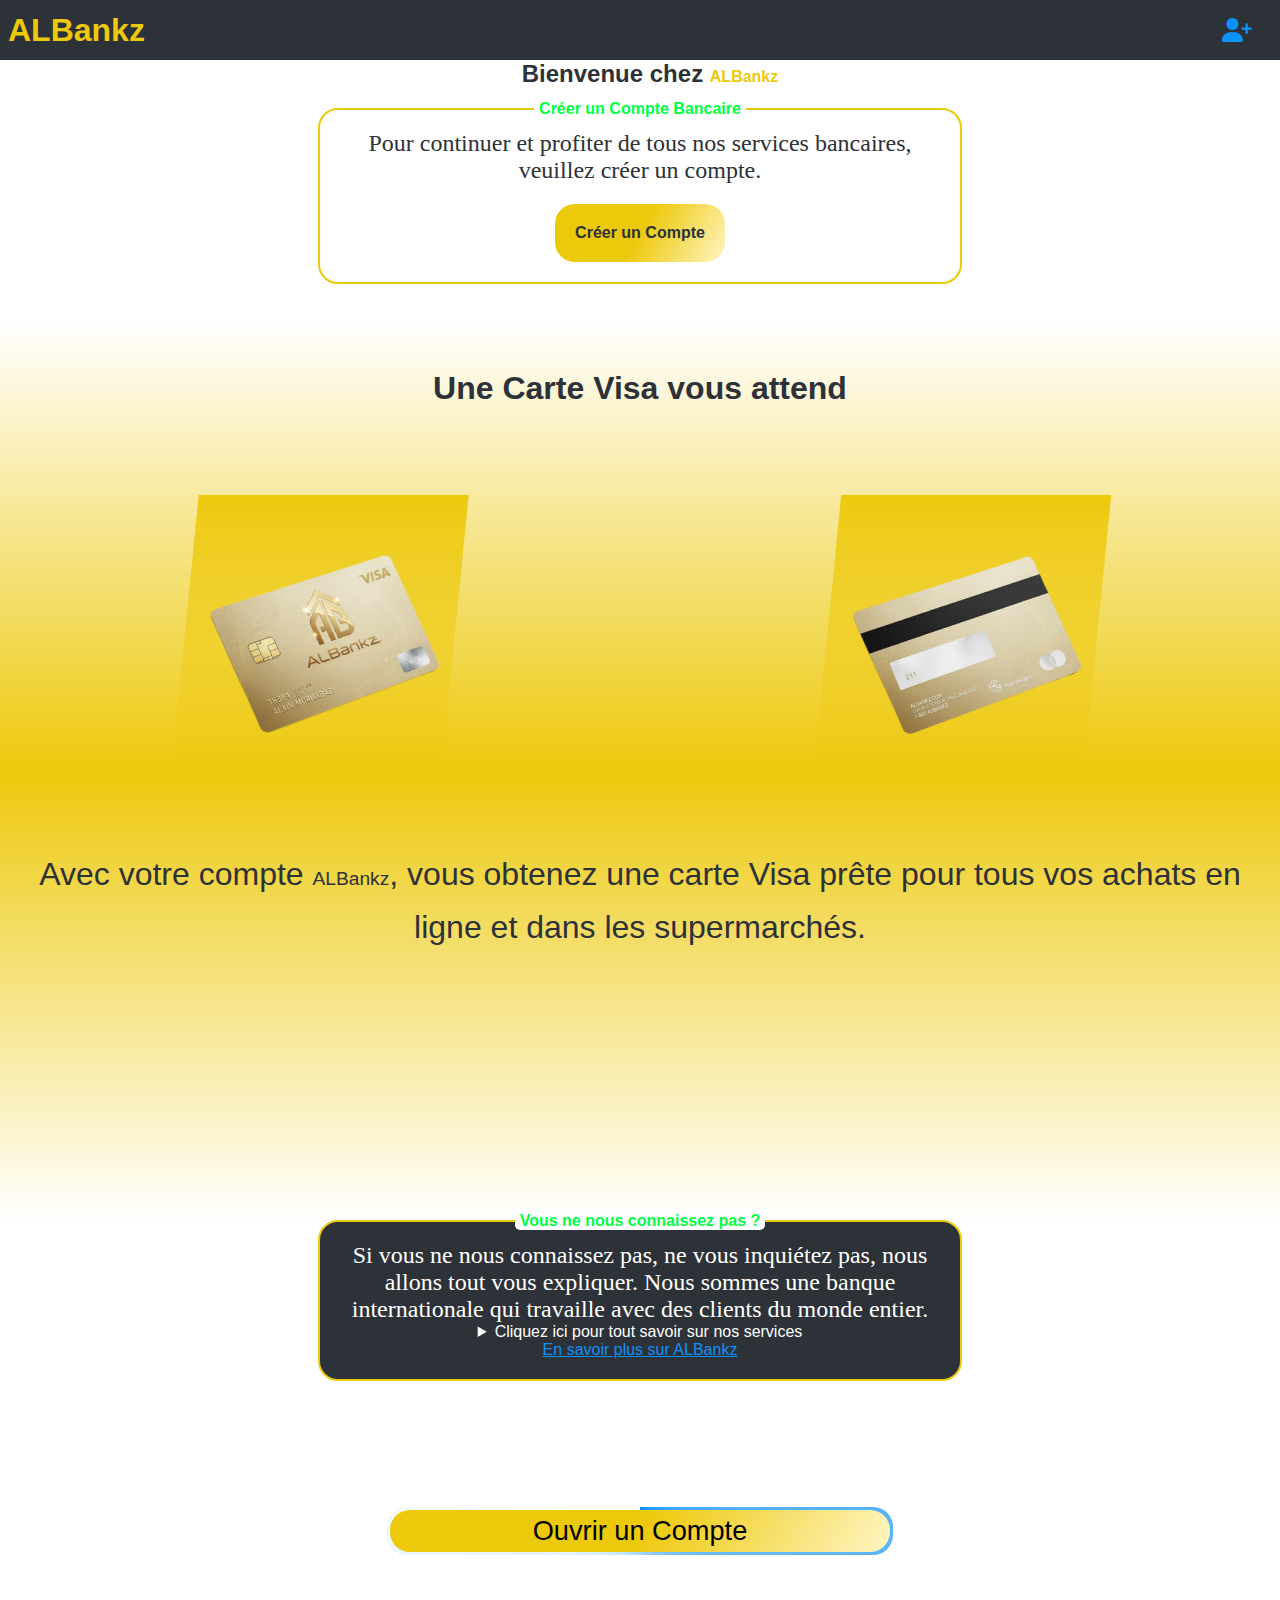
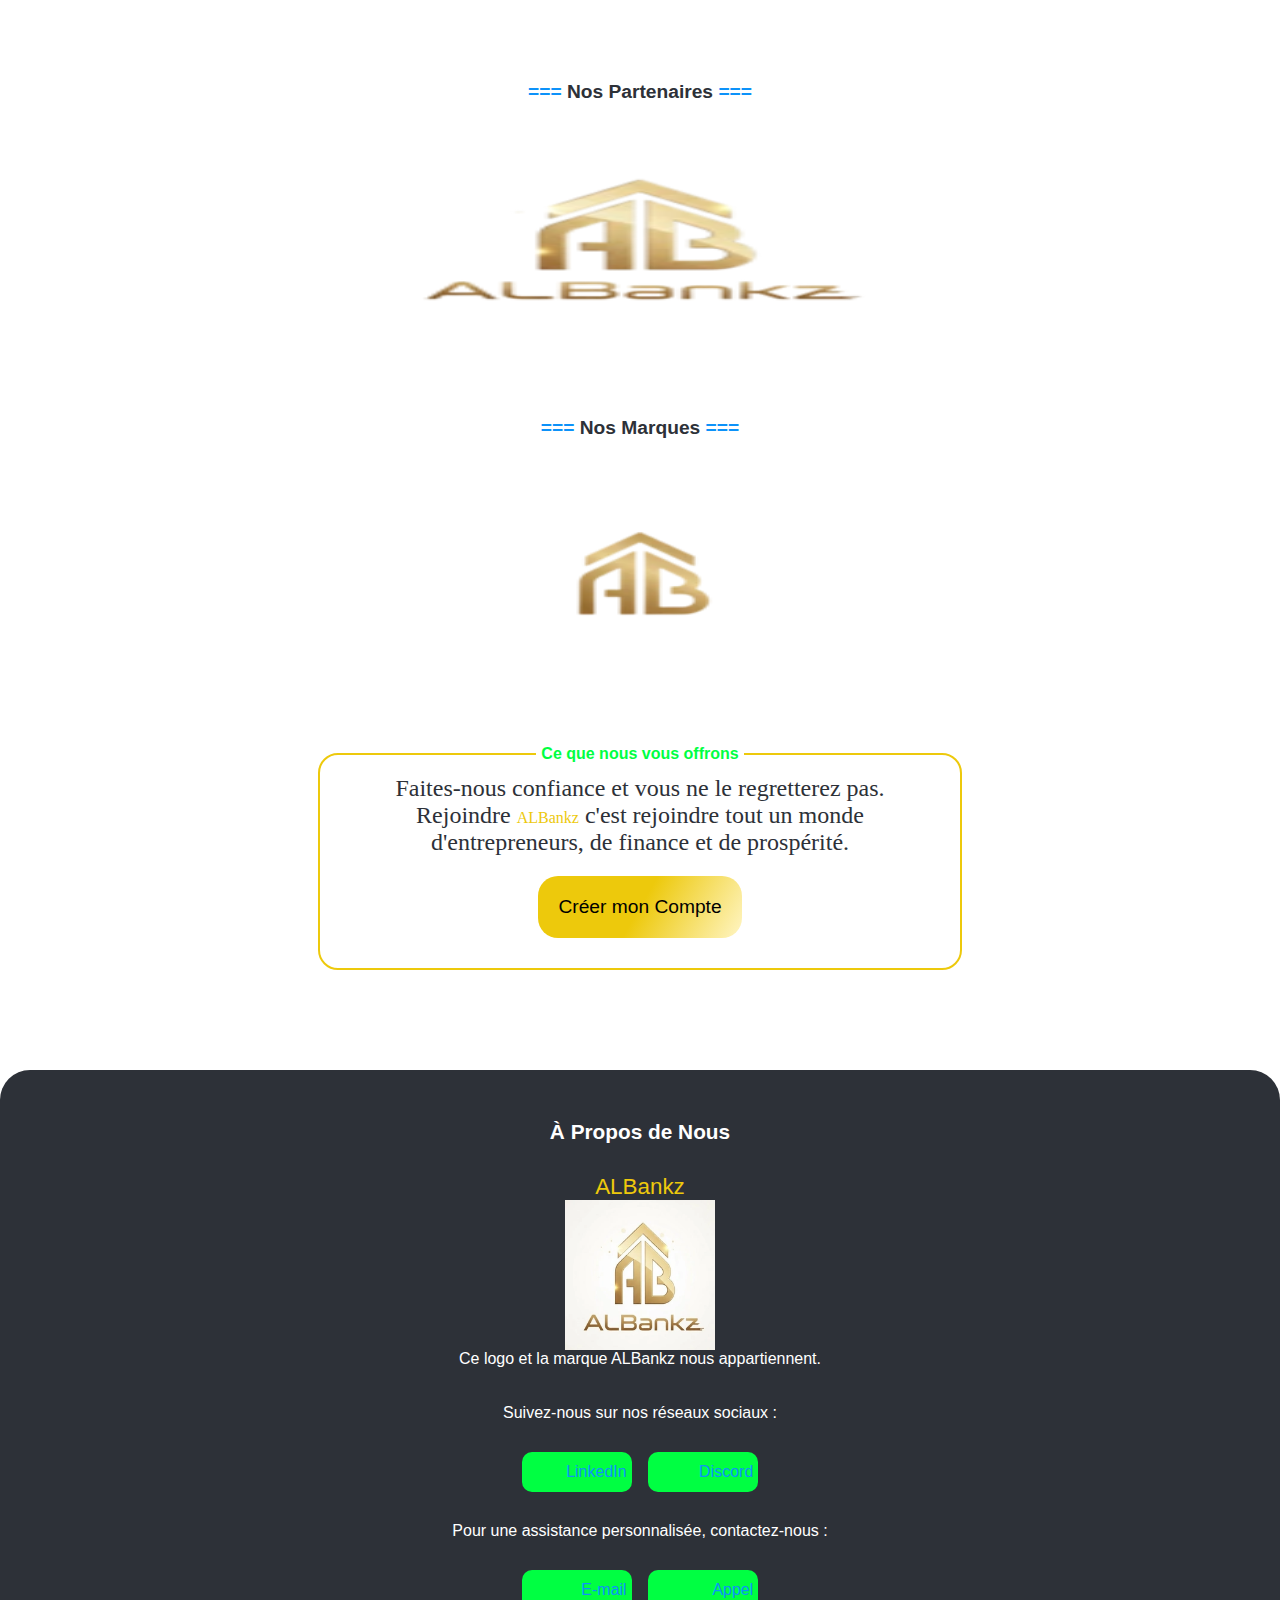
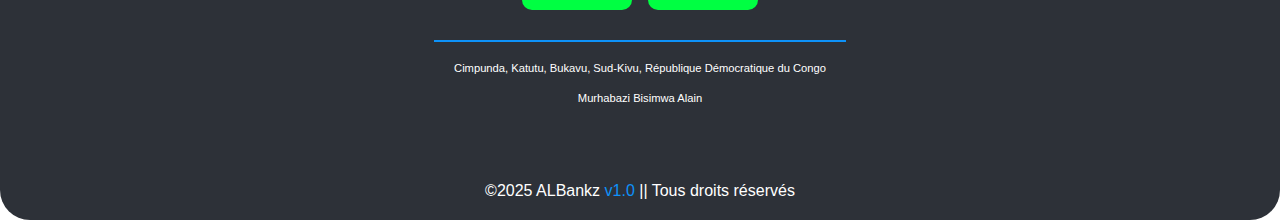
<file: index.html>
<!DOCTYPE html>
<html>

<head>
  <meta charset="UTF-8">
  <meta name="viewport" content="width=device-width, initial-scale=1">
  <title>ALBankz</title>
  <link rel="shortcut icon" href="/favicon.ico" type="image/x-icon" />
  <link rel="stylesheet" href="/style.css">
  <link rel="stylesheet" href="https://cdnjs.cloudflare.com/ajax/libs/font-awesome/6.5.0/css/all.min.css">
</head>

<body>
  <header class="header">
    <h1>ALBankz</h1>
    <div class="user-icone">
      <i class="fa-solid fa-user-plus" id="creationAccount"></i>
    </div>
  </header>
  
  <section class="beforeAccountCreationDiplay">
    <h1>Bienvenue chez <span class="bankName">ALBankz</span></h1>
    <div class="askToCreateAccount container">
      <h4>Créer un Compte Bancaire</h4>
      <p>Pour continuer et profiter de tous nos services bancaires, veuillez créer un compte.</p>
      <label id="creationAccount">Créer un Compte</label>
    </div>
    <br /><br />
    <div class="bankDetails">
      
      <h4>Une Carte Visa vous attend</h4>
      
      <div class="cards">
        <div class="Card">
          <img src="./visaRecto.webp" alt="Carte Visa - Recto" />
        </div>
        <div class="Card">
          <img src="./visaVerso.webp" alt="Carte Visa - Verso" />
        </div>
      </div>
      <p>Avec votre compte <span class="bankNameGreen">ALBankz</span>, vous obtenez une carte Visa prête pour tous vos achats en ligne et dans les supermarchés.</p>
    </div>
    <div class="info container">
      <h4>Vous ne nous connaissez pas ?</h4>
      <p>Si vous ne nous connaissez pas, ne vous inquiétez pas, nous allons tout vous expliquer. Nous sommes une banque internationale qui travaille avec des clients du monde entier.</p>
      <details>
        <summary style="summary:focus{outline: none;}">
          Cliquez ici pour tout savoir sur nos services
        </summary>
        <ol style="border: 2px solid var(--light-color); border-radius: 20px; padding: 20px; display: flex; flex-direction: column;justify-content: center;align-items: center ;gap: 10px;">
          <li>Murhabazi</li>
          <li>Bisimwa</li>
          <li>Alain</li>
          <li>Codum</li>
          <li>🖥️💻</li>
        </ol>
      </details>
      <a href="">En savoir plus sur ALBankz</a>
    </div>
    <div class="buttonCreation">
      <div class="button-rwapper">
        <button id="creationAccount">Ouvrir un Compte</button>
      </div>
    </div>
    <div class="partnersBrands">
      <h4>Nos Partenaires</h4>
      <div class="partnersBrandsList brands">
        <img src="./partnerBrand.webp" alt="Partenaire 1" class="brand" />
        <img src="./partnerBrand.webp" alt="Partenaire 2" class="brand" />
        <img src="./partnerBrand.webp" alt="Partenaire 3" class="brand" />
      </div>
    </div>
    <br /><br />
    <div class="ourBrands">
      <h4>Nos Marques</h4>
      <div class="ourBrandsList brands">
        <img src="./ourBrand.webp" alt="Notre Marque 1" class="brand" />
        <img src="./ourBrand.webp" alt="Notre Marque 2" class="brand" />
      </div>
    </div>
    <br /><br>
    <div class="interestCustom container">
      <h4>Ce que nous vous offrons</h4>
      <p>Faites-nous confiance et vous ne le regretterez pas.</p>
      
      <p>Rejoindre <span class="bankName">ALBankz</span> c'est rejoindre tout un monde d'entrepreneurs, de finance et de prospérité.</p>
      <button id="creationAccount">Créer mon Compte</button>
    </div>
  </section>
  
  <section class="creatingAccount">
    <i class="closeInterface">&times;</i>
    <div class="infoMessage">
      <p>❌</p>
      <p class="errorMessageBadInput"></p>
    </div>
    <div class="formbox">
      <form method="get" accept-charset="utf-8" id="createAccountForm">
        <div class="inputBox">
          <input type="text" name="" id="Username" required />
          <label for="">Nom Complet</label>
        </div>
        <div class="inputBox">
          <input type="password" name="" id="password" required />
          <label for="">Mot de Passe</label>
        </div>
        <div class="cgu">
          <input type="checkbox" name="" id="acceptCgu">
          <label for="acceptCgu">accepter les conditions d'utilisation</label>
        </div>
        <div class="resetPassword">
          <p><a href="#">Mot de pass oublié ?</a></p>
        </div>
        <button type="submit" id="createAccount">Créer le Compte</button>
        <div class="sign-inLink">
          <a class="" href="#">S'inscrire</a>
        </div>
      </form>
    </div>
  </section>
  
  <footer class="footer">
    <h4>À Propos de Nous</h4>
    <span class="bankName">ALBankz</span>
    <img src="./logoBank.webp" alt="Logo ALBankz" style="width: 150px; height: 150px;" />
    <p>Ce logo et la marque ALBankz nous appartiennent.</p><br /><br />
    <p>Suivez-nous sur nos réseaux sociaux :</p>
    <nav class="OurSocialMedia">
      <a href="#"><i></i> LinkedIn</a>
      <a href="#"><i></i> Discord</a>
    </nav>
    <p>Pour une assistance personnalisée, contactez-nous :</p>
    <nav class="OurContact">
      <a href="mailto:alainmurhabazi21@gmail.com"><i></i> E-mail</a>
      <a href="tel:976905269"><i></i> Appel</a>
    </nav>
    <div class="me">
      <p>Cimpunda, Katutu, Bukavu, Sud-Kivu, République Démocratique du Congo</p>
      <br />
      <p>Murhabazi Bisimwa Alain</p>
    </div>
    <div class="copyright">
      <p>&COPY;2025 ALBankz <span style="color: var(--blue-color);">v1.0</span> || Tous droits réservés</p>
    </div>
  </footer>
  
  <script src="./bankAccount.js" type="text/javascript" charset="utf-8"></script>
  <script src="./bank.js"></script>
  <script src="./main.js"></script>
</body>

</html>
</file>
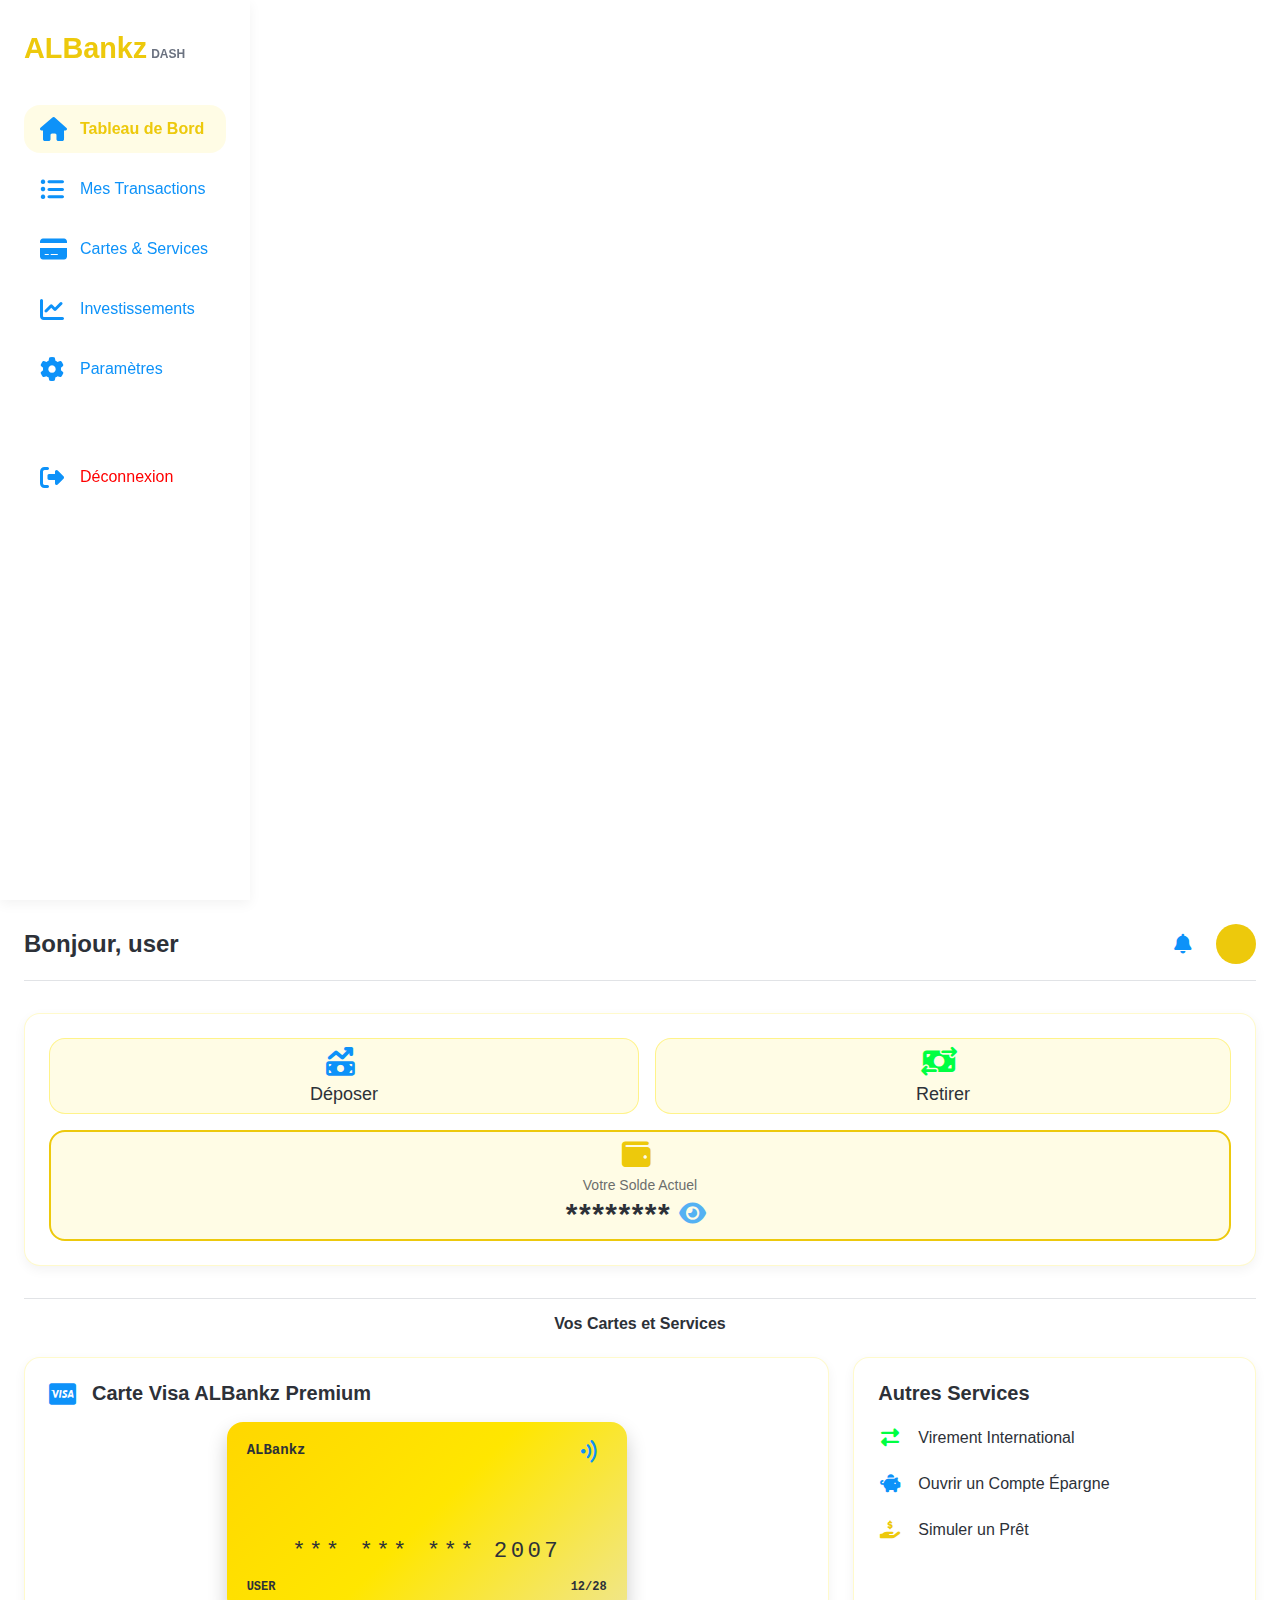
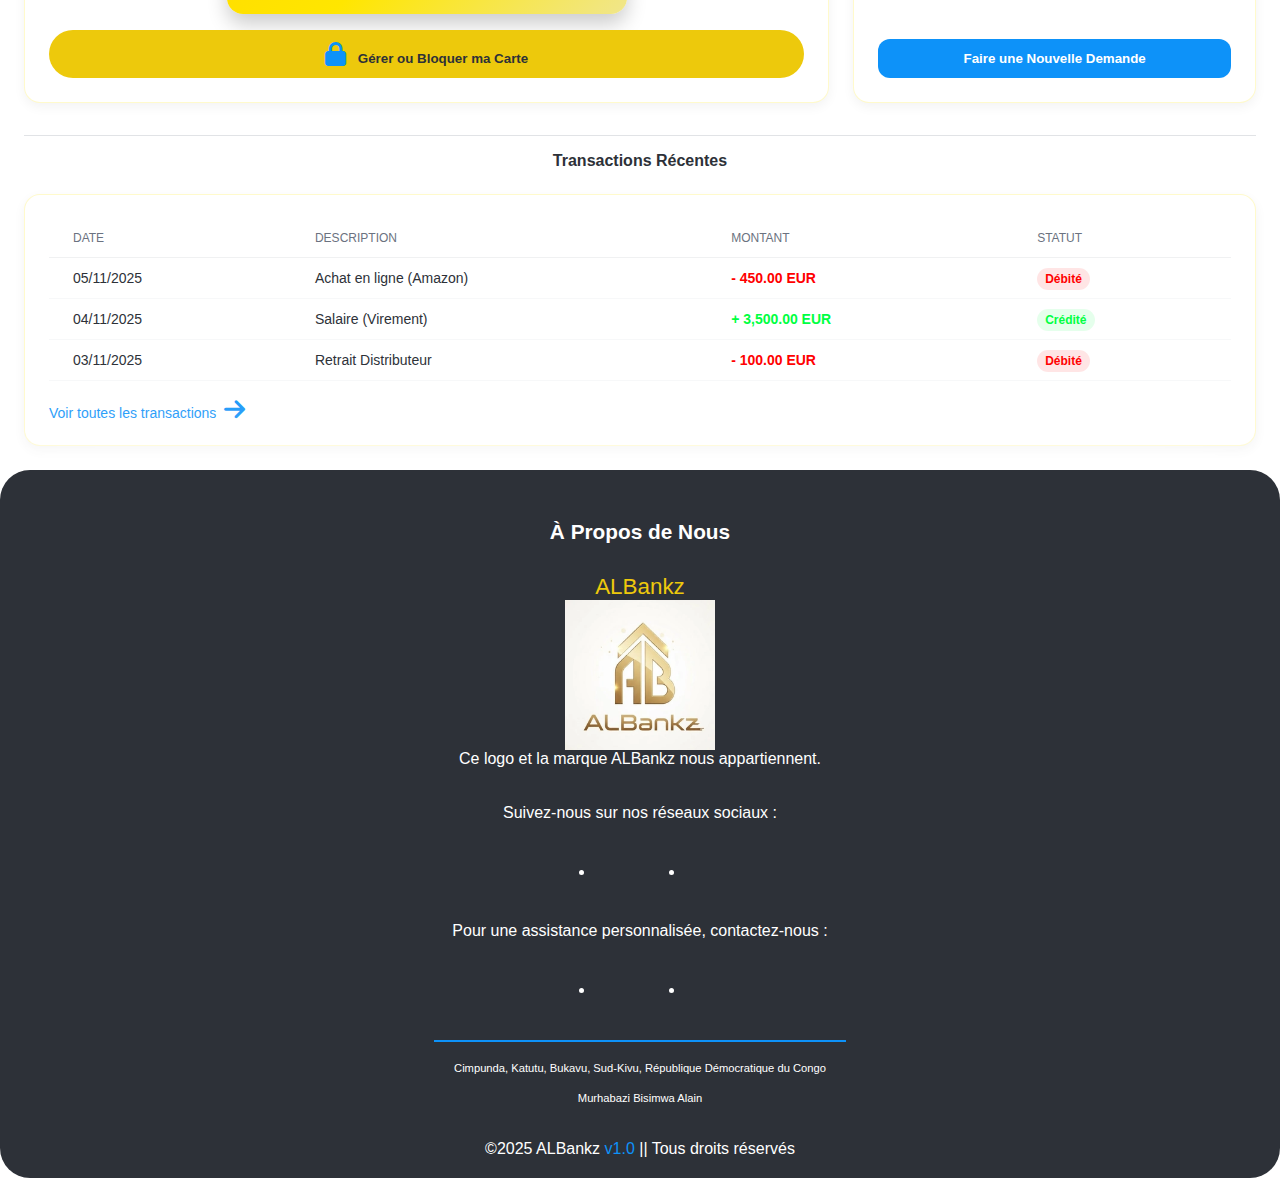
<file: account.html>
<!DOCTYPE html>
<html lang="fr">

<head>
  <meta charset="UTF-8">
  <meta name="viewport" content="width=device-width, initial-scale=1.0">
  <title>ALBankz - Espace Compte</title>
  <link href="https://fonts.googleapis.com/css2?family=Inter:wght@100..900&display=swap" rel="stylesheet">
  <link rel="stylesheet" href="https://cdnjs.cloudflare.com/ajax/libs/font-awesome/6.5.0/css/all.min.css">
  <link rel="stylesheet" href="./account.css">
  <link rel="stylesheet" href="./style.css">
</head>

<body>
  <!-- Conteneur principal (Layout) -->
  <div id="app" class="app-container">
    
    <!-- ============================================= -->
    <!-- MENU / BARRE LATÉRALE (Sidebar) -->
    <!-- ============================================= -->
    <aside id="sidebar" class="sidebar">
      
      <!-- Logo ALBankz -->
      <div class="logo-container">
        <h1 class="logo-title">ALBankz<span class="logo-subtitle">DASH</span></h1>
        <!-- Bouton de fermeture mobile -->
        <button id="closeMenuButton" class="menu-button close-button" aria-label="Fermer le menu">
          <i class="fa-solid fa-times"></i>
        </button>
      </div>
      
      <!-- Navigation Menu -->
      <nav class="main-nav">
        <a href="#" class="nav-link active">
          <i class="fa-solid fa-house nav-icon"></i>
          <span>Tableau de Bord</span>
        </a>
        <a href="#" class="nav-link">
          <i class="fa-solid fa-list-ul nav-icon"></i>
          <span>Mes Transactions</span>
        </a>
        <a href="#" class="nav-link">
          <i class="fa-solid fa-credit-card nav-icon"></i>
          <span>Cartes & Services</span>
        </a>
        <a href="#" class="nav-link">
          <i class="fa-solid fa-chart-line nav-icon"></i>
          <span>Investissements</span>
        </a>
        <a href="#" class="nav-link">
          <i class="fa-solid fa-gear nav-icon"></i>
          <span>Paramètres</span>
        </a>
        <a href="#" class="nav-link logout-link">
          <i class="fa-solid fa-sign-out-alt nav-icon"></i>
          <span>Déconnexion</span>
        </a>
      </nav>
    </aside>
    
    <!-- Fond sombre semi-transparent pour mobile -->
    <div id="menuOverlay" class="menu-overlay"></div>
    
    
    <!--des dialogue pour depot et retrait-->
    <dialog class="dialogDeposit">
      <div class="depositContainer">
        <i id="closeDialog">&times;</i>
        <h3>Déposer en sécurité</h3>
        <div>
          <p class="note">Note: le montant à déposer doit être d'au-moins 1FC(franc congolai)</p>
          <label for="">FC</label>
          <input type="number" name="" id="depositInput" placeholder="Montant à déposer">
          <p class="depositError error"></p>
          <button id="valid">Valider</button>
        </div>
      </div>
    </dialog>
    
    <dialog class="dialogWithdraw">
      <div class="withdrawContainer">
        <i id="closeDialog">&times;</i>
        <h3>Retirer en sécurité</h3>
        <div>
          <p class="note"> Note: le montant à retirer doit être supérieur ou égal à 1FC et inférieure ou égale au solde actuel</p>
          <label for="">FC</label>
          <input type="number" name="" id="withdrawInput" placeholder="Montant à retirer">
          <p class="withdrawalError error"></p>
          <button id="valid">Valider</button>
        </div>
      </div>
    </dialog>
    
    
    <!-- ============================================= -->
    <!-- CONTENU PRINCIPAL -->
    <!-- ============================================= -->
    <main class="main-content">
      <!-- En-tête du Dashboard -->
      <header class="dashboard-header">
        <div class="header-left">
          <button id="openMenuButton" class="menu-button open-button" aria-label="Ouvrir le menu">
            <i class="fa-solid fa-bars"></i>
          </button>
          <h2 class="welcome-title">Bonjour, <span id="SayHiUser">user</span></h2>
        </div>
        
        <div class="header-right">
          <!-- Notification -->
          <i class="fa-solid fa-bell notification-icon" title="Notifications"></i>
          
          <!-- Avatar utilisateur -->
          <div class="user-avatar" title=""></div>
        </div>
      </header>
      
      <!-- Message de Succès et Solde/Actions Rapides -->
      <section class="quick-actions-section">
        <div class="info-card success-message-card">
          <!-- Message de succès -->
          <div class="message-row">
            <p class="success-text">
              Compte créé avec succès !
            </p>
            <i class="fa-solid fa-circle-check check-icon"></i>
          </div>
          
          <!-- Bloc d'actions rapides et solde -->
          <div class="quick-actions-grid">
            
            <!-- Tuile: Déposer -->
            <div class="action-tile deposit-tile" id="depositButton" title="Déposer de l'argent" style="grid-area: tile1;">
              <i class="fa-solid fa-money-bill-trend-up action-icon blue-icon"></i>
              <p class="action-text">Déposer</p>
            </div>
            
            <!-- Tuile: Retirer -->
            <div class="action-tile withdraw-tile" id="withdrawButton" title="Retirer de l'argent" style="grid-area: tile2;">
              <i class="fa-solid fa-money-bill-transfer action-icon secondary-icon"></i>
              <p class="action-text">Retirer</p>
            </div>
            
            <!-- Tuile: Afficher Solde -->
            <div id="soldeTile" class="action-tile solde-tile" title="Afficher le Solde" style="grid-area: tile3;">
              <i class="fa-solid fa-wallet action-icon primary-icon"></i>
              <p class="solde-label">Votre Solde Actuel</p>
              <div class="solde-display">
                <p id="solde" class="solde-amount">********</p>
                <button id="toggleSolde" class="solde-toggle-button" aria-label="Afficher/Masquer le solde">
                  <i id="eyeIcon" class="fa-solid fa-eye"></i>
                </button>
              </div>
            </div>
          </div>
        </div>
      </section>
      
      <!-- ============================================= -->
      <!-- SECTION CARTES ET SERVICES -->
      <!-- ============================================= -->
      <h3 class="section-title">Vos Cartes et Services</h3>
      
      <div class="cards-services-grid">
        
        <!-- Bloc Carte Visa (Présentation) -->
        <div class="info-card visa-card-block">
          <h4 class="card-block-title">
            <i class="fa-brands fa-cc-visa visa-icon"></i>
            <span>Carte Visa ALBankz Premium</span>
          </h4>
          
          <!-- Aperçu de la carte Visa -->
          <div class="visa-card-preview">
            <div class="card-details">
              <p class="card-bank-name">ALBankz</p>
              <i class="fa-solid fa-wifi card-contactless-icon"></i>
            </div>
            <div class="card-info">
              <p class="card-number">*** *** *** 2007</p>
              <div class="card-holder-info">
                <p class="nameInCard">USER</p>
                <p>12/28</p>
              </div>
            </div>
          </div>
          
          <button class="primary-button card-manage-button">
            <i class="fa-solid fa-lock button-icon"></i> Gérer ou Bloquer ma Carte
          </button>
        </div>
        
        <!-- Bloc Demande de Service -->
        <div class="info-card services-list-block">
          <div>
            <h4 class="card-block-title">Autres Services</h4>
            <ul class="services-list">
              <li>
                <i class="fa-solid fa-exchange-alt service-icon secondary-icon"></i>
                <p>Virement International</p>
              </li>
              <li>
                <i class="fa-solid fa-piggy-bank service-icon blue-icon"></i>
                <p>Ouvrir un Compte Épargne</p>
              </li>
              <li>
                <i class="fa-solid fa-hand-holding-dollar service-icon primary-icon"></i>
                <p>Simuler un Prêt</p>
              </li>
            </ul>
          </div>
          <button class="secondary-button service-request-button">
            Faire une Nouvelle Demande
          </button>
        </div>
      </div>
      
      <!-- ============================================= -->
      <!-- SECTION TRANSACTIONS RÉCENTES -->
      <!-- ============================================= -->
      <h3 class="section-title">Transactions Récentes</h3>
      
      <div class="info-card transactions-block">
        <!-- Tableau des transactions -->
        <div class="table-wrapper">
          <table class="transactions-table">
            <thead>
              <tr>
                <th>Date</th>
                <th>Description</th>
                <th>Montant</th>
                <th>Statut</th>
              </tr>
            </thead>
            <tbody>
              <tr>
                <td>05/11/2025</td>
                <td class="transaction-description">Achat en ligne (Amazon)</td>
                <td class="amount debit-amount">- 450.00 EUR</td>
                <td><span class="status-badge debited">Débité</span></td>
              </tr>
              <tr>
                <td>04/11/2025</td>
                <td class="transaction-description">Salaire (Virement)</td>
                <td class="amount credit-amount">+ 3,500.00 EUR</td>
                <td><span class="status-badge credited">Crédité</span></td>
              </tr>
              <tr>
                <td>03/11/2025</td>
                <td class="transaction-description">Retrait Distributeur</td>
                <td class="amount debit-amount">- 100.00 EUR</td>
                <td><span class="status-badge debited">Débité</span></td>
              </tr>
            </tbody>
          </table>
        </div>
        <button class="link-button view-all-button">
          Voir toutes les transactions <i class="fa-solid fa-arrow-right link-icon"></i>
        </button>
      </div>
    </main>
    <footer class="footer">
      <h4>À Propos de Nous</h4>
      <span class="bankName">ALBankz</span>
      <img src="./logoBank.webp" alt="Logo ALBankz" style="width: 150px; height: 150px;" />
      <p>Ce logo et la marque ALBankz nous appartiennent.</p><br /><br />
      <p>Suivez-nous sur nos réseaux sociaux :</p>
      <ul class="OurSocialMedia">
        <li></li>
        <li></li>
      </ul>
      <p>Pour une assistance personnalisée, contactez-nous :</p>
      <ul class="OurContact">
        <li></li>
        <li></li>
      </ul>
      <div class="me">
        <p>Cimpunda, Katutu, Bukavu, Sud-Kivu, République Démocratique du Congo</p>
        <br />
        <p>Murhabazi Bisimwa Alain</p>
      </div>
      <div class="copyright">
        <p>&COPY;2025 ALBankz <span style="color: var(--blue-color);">v1.0</span> || Tous droits réservés</p>
      </div>
    </footer>
  </div>
  
  
  <!-- Lien vers le fichier JavaScript -->
  <script src="./bankAccount.js" type="text/javascript" charset="utf-8"></script>
  <script src="./bank.js" type="text/javascript" charset="utf-8"></script>
  <script src="./account.js" type="text/javascript" charset="utf-8"></script>
  
</body>

</html>
</file>
<file: style.css>
:root {
  --light-color: #FFFFFFFf;
  --dark-color: #2D3138;
  --primary-color: #EDC90C;
  --secondary-color: #00FF42;
  --blue-color: #0D92F9;
  --theme-gradient: linear-gradient(transparent , var(--primary-color), transparent);
  --error-color: #FF0000;
  --gradient: linear-gradient(120deg, var(--primary-color), var(--primary-color), #FFF5C4);
}

* {
  margin: 0;
}

html {
  scroll-behavior: smooth;
}

body {
  background: var(--light-color);
  color: var(--dark-color);
  width: 100vw;
  min-height: 100vh;
  margin: 0;
  position: relative;
  font-family: 'Lucida Sans', 'Lucida Sans Regular', 'Lucida Grande', 'Lucida Sans Unicode', Geneva, Verdana, sans-serif;
}


@keyframes pulse {
  0%{ transform: scale(1);}
  50% { transform: scale(1.4);}
  100%{ transform: scale(1);}
}

a {
  color: var(--blue-color);
}

p {
  text-wrap: wrap;
}

p,
h4,
h3 {
  margin: 0;
  text-align: center;
}

i {
  font-size: 24px;
  margin-right: 8px;
  color: var(--blue-color);
  border-radius: 50%;
}

label{
  font-weight: bold;
  margin-top: 20px;
}
button, #creationAccount{
  transition: filter 1s ease;
}
button:hover, #creationAccount:hover{
  cursor: pointer;
  filter: brightness(2);
  
}

button:focus,
input:focus {
  outline: none;
}

.header {
  position: sticky;
  top: 0;
  left: 0;
  right: 0;
  height: 60px;
  z-index: 100;
  background: var(--dark-color);
  display: flex;
  justify-content: space-between;
  align-items: center;
  
}

.header h1 {
  color: var(--primary-color);
  margin-left: 8px;
}

.header i {
  background: none !important;
}


.beforeAccountCreationDiplay {
  display: flex;
  flex-direction: column;
  justify-content: center;
  align-items: center;
  overflow: hidden;
  min-height: 100vh;
  width: 100vw;
  margin: 0;
}

.bankName {
  color: var(--primary-color);
  font-size: 1rem;
}

.bankNameGreen {
  color: var(--dark-color);
  font-size: 1.2rem;
}

.beforeAccountCreationDiplay h1 {
  margin: 0 0 20px 20px;
  font-size: 1.5rem;
}

.container {
  max-width: 600px;
  border: 2px solid var(--primary-color);
  padding: 20px;
  border-radius: 20px;
  display: flex;
  justify-content: center;
  align-items: center;
  flex-direction: column;
  position: relative;
  margin: 0 8px 0 8px;
}

.container h4 {
  position: absolute;
  top: -10px;
  background: var(--light-color);
  padding: 0 5px;
  font-family: 'Segoe UI', Tahoma, Geneva, Verdana, sans-serif;
  color: var(--secondary-color);
  border-bottom-left-radius: 5px;
  border-bottom-right-radius: 5px;
}

.bankDetails {
  min-height: 100vh;
  width: 100vw;
  background: var(--theme-gradient);
  display: grid;
  grid-template-rows: 100px 1fr 1fr;
  justify-content: center;
  align-content: center;
  justify-items: center;
  
}

.bankDetails p {
  margin: 30px;
  font-size: 2rem;
  font-family: Verdana, Geneva, Tahoma, sans-serif;
  line-height: 3rem;
  font-size: bolder;
}

.bankDetails h4 {
  width: 90vw;
  font-size: 2rem;
  color: var(--primary-color);
}

.cards img {
  height: 300px;
  width: 300px;
  
}

.cards {
  width: 100vw;
  display: grid;
  grid-template-columns: repeat(auto-fit, minmax(200px, 1fr));
  gap: 5px;
}

.Card {
  justify-self: center;
  align-self: center;
  background: linear-gradient(var(--primary-color), transparent );
  clip-path: polygon(10% 0,100% 0%,90% 100%,0% 100%) ;
  width: 300px;
  height: 300px;

}

.info {
  background: var(--dark-color);
  color: var(--light-color);
}

.buttonCreation {
  position: relative;
  display: flex;
  min-height: 300px;
  width: 100vw;
  justify-content: center;
  align-items: center;
}

.button-rwapper{
  position: relative;
  max-width: 500px;
  width: 50%;
  z-index: 0;
  animation: pulse alternate 3s infinite;
  background: none;
  
}
.button-rwapper button {
  padding: 5px  !important;
  width: 100%;
  font-size: 1.7rem;
}

@property --angle {
  syntax: '<angle>';
  inherits: false;
  initial-value: 0deg;
}

.button-rwapper::before{
  content: "";
  width: calc(100%+ 3px);
  height: calc(100%+ 3px);
  position: absolute;
  inset: -3px;
  background: conic-gradient(from var(--angle), var(--blue-color), transparent 80%);
  border-radius: 20px;
  z-index: -1;
  animation: spin 3s linear infinite;
}
@keyframes spin{
  to{
    --angle: 0deg;
  }
  from{
    --angle: 360deg;
  }
}

#creationAccount {
  background: var(--gradient);
  border-radius: 20px;
  border: none;
  padding: 20px;
}

.container p {
  font-size: 1.5rem;
  font-family: 'Lucida Grande';
}

.partnersBrands,
.ourBrands {
  min-height: 300px;
  margin: 0;
}

.partnersBrands h4,
.ourBrands h4 {
  position: relative;
  font-size: 1.2rem;
}

.partnersBrands h4::before,
.partnersBrands h4::after,
.ourBrands h4::before,
.ourBrands h4::after {
  content: " === ";
  color: var(--blue-color);
}

.partnersBrandsList,
.ourBrandsList {
  -webkit-overflow-scrolling: touch;
  scrollbar-width: none;
  height: 270px;
  display: flex;
  justify-content: space-between;
  align-items: center;
  overflow-x: scroll;
  gap: 10px;
}

.partnersBrandsList::-webkit-scrollbar,
.ourBrandsList::-webkit-scrollbar {
  display: none;
}

.partnersBrandsList img,
.ourBrandsList img {
  flex: 0 0 100%;
  width: 100%;
  height: 100%;
}

.interestCustom {
  margin-bottom: 100px;
}

.interestCustom #creationAccount {
  margin: 20px 0 10px 0;
  font-size: 1.2rem;
}


.creatingAccount {
  display: none;
  flex-direction: column;
  justify-content: center;
  align-items: center;
  background: #0000005E;
  backdrop-filter: blur(5px);
  position: fixed;
  top: 0;
  left: 0;
  width: 100vw;
  height: 100vh;
  overflow: hidden;
  z-index: 110;
}
.cgu{
  display: flex;
  justify-content: space-between;
  align-items: center;
}
.cgu label{
  font-size: .9rem;
  text-align: left;
  color: var(--text-color);
  margin: 0;
}
.cgu input{
  width: 20px;
  height: 20px;
  accent-color: var(--secondary-color);
}
.resetPassword{
  font-size: 1rem;
  font-weight: 500;
  color: #FFF5C4;
}
.sign-inLink{
  display: flex;
  justify-content: center;
  
}

.formbox a{
  color: #FFF5C4;
  text-decoration: none;
  font-size: 1.2rem;
  font-weight: 500;
}

.creatingAccount form {
  display: grid;
  gap: 20px;
}

form input {
  height: 50px;
  width: 270px;
  border: none;
  color: var(--light-color);
  font-size: 1rem;
  font-weight: 300;
  background: transparent;
}

.inputBox {
  position: relative;
  border-bottom: 2px var(--primary-color) solid;
  
}

.inputBox label {
  color: #FFF5C4;
  padding: 0;
  display: block;
  margin: 0;
  pointer-events: none;
  background: none  !important;
  position: absolute;
  left: 5px;
  top: 25px;
  transition: all ease .5s;
  
}

.inputBox input:focus,
.inputBox input:valid {
  outline: none;
}

.inputBox input:focus~label,
.inputBox input:valid~label {
  top: -7px;
}

form button {
  border: none;
  color: var(--dark-color);
  background: var(--gradient);
  height: 40px;
  border-radius: 5px;
  font-size: 1.3rem;
}

.infoMessage {
  display: none;
  width: 50%;
  height: 50px;
  margin-bottom: 20px;
  padding: 20px;
  background: var(--dark-color);
  border-radius: 20px;
}

.errorMessageBadInput {
  color: var(--error-color);
  font-size: 1rem;
  font-weight: 300;
}

.closeInterface {
  position: absolute;
  top: 20px;
  right: 20px;
  font-size: 3rem;
}

.footer {
  background: var(--dark-color);
  color: var(--light-color);
  display: flex;
  flex-direction: column;
  align-items: center;
  box-shadow: -10px -2px 100px var(--light-color);
  padding: 50px 20px 20px 20px;
  border-radius: 30px;
}

.footer img {
  width: 200px;
}

.footer h4 {
  font-size: 1.3rem;
  margin-bottom: 30px;
}

.footer .bankName {
  font-size: 1.4rem;
}

.footer .me {
  min-height: 100px;
  border-top: 2px var(--blue-color) solid;
  padding: 20px;
}

.me p {
  font-size: .7rem;
}

.OurContact, .OurSocialMedia{
  height: 100px;
  min-width: 250px;
  column-gap: 10px;
  display: flex;
  justify-content: space-evenly;
  align-items: center;
}
.OurSocialMedia a, .OurContact a{
  min-width: 100px;
  transition: all 2s ease;
  text-decoration: none;
  background: var(--secondary-color);
  height: 40px;
  border-radius: 10px;
  padding: 0 5px 0 5px;
  display: flex;
  justify-content: space-between;
  align-items: center;
}

.OurSocialMedia a i, .OurContact a i{
  font-size: 1rem;
  flex-basis: 1rem;
}
.OurSocialMedia a:hover, .OurContact a:hover{
  transform: translateY(-5px);
  filter: saturate(1.5);
}


@media (prefers-color-scheme: dark) {
  body {
    background-color: var(--dark-color);
    color: var(--light-color);
  }
  
  .header {
    background: var(--dark-color);
    box-shadow: 0 0 100px var(--light-color);
  }
  
  .container h4 {
    background: var(--dark-color);
  }
  
  .formCreation {
    background: var(--dark-color);
  }
  
}


@media (min-width: 600px) {
  .bankDetails {
    grid-template-rows: 100px 350px 350px;
  }
  .bankDetails h4{
    color: var(--dark-color);
  }
}
</file>
<file: account.css>
/* Définition des variables de couleurs */
:root {
    --border-radius: 1rem;
    /* 16px */
    --shadow-light: 0 4px 12px rgba(0, 0, 0, 0.05);
    --shadow-dark: 0 4px 12px rgba(0, 0, 0, 0.2);
    --text-color: var(--dark-color);
    --background-color: var(--light-color);
    --card-background: var(--light-color);
    --accent-bg: rgba(255, 230, 0, 0.1);
}

/* =============================================
   Thème Sombre par défaut (si le système le préfère)
   ============================================= */
@media (prefers-color-scheme: dark) {
    :root {
        --text-color: var(--light-color);
        --background-color: var(--dark-color);
        --card-background: #3f454f;
        /* Gris foncé légèrement différent */
        --accent-bg: rgba(255, 230, 0, 0.05);
    }
}

/* Réinitialisation de base et corps */
* {
    box-sizing: border-box;
    margin: 0;
    padding: 0;
}

body {
    font-family: 'Inter', sans-serif;
    min-height: 100vh;
    color: var(--text-color);
    background-color: var(--background-color);
    transition: background-color 0.3s, color 0.3s;
    /* Transition fluide des couleurs de thème */
}

a {
    text-decoration: none;
    color: inherit;
}

/* =============================================
   Layout Global (Responsive)
   ============================================= */
.app-container {
    display: flex;
    min-height: 100vh;
    flex-direction: column;
}

/* Barre Latérale (Sidebar) - Mobile par défaut */
.sidebar {
    width: 100%;
    max-width: 250px;
    /* Largeur sur desktop */
    padding: 2rem 1.5rem;
    background-color: var(--card-background);
    box-shadow: var(--shadow-dark);
    position: fixed;
    top: 0;
    bottom: 0;
    z-index: 40;
    transform: translateX(-100%);
    transition: transform 0.3s ease-in-out;
}

.sidebar.is-open {
    transform: translateX(0);
}

/* Overlay de menu mobile */
.menu-overlay {
    position: fixed;
    top: 0;
    left: 0;
    right: 0;
    bottom: 0;
    background-color: rgba(0, 0, 0, 0.5);
    z-index: 30;
    opacity: 0;
    pointer-events: none;
    transition: opacity 0.3s;
}

.menu-overlay.is-active {
    opacity: 1;
    pointer-events: auto;
}

/* Contenu Principal */
.main-content {
    flex-grow: 1;
    padding: 1rem;
}

/* Media Query: Desktop/Tablet */
@media (min-width: 1024px) {
    .sidebar {
        position: relative;
        transform: translateX(0);
        min-height: 100vh;
        box-shadow: var(--shadow-light);
    }
    
    .main-content {
        margin-left: 0;
        /* Pas de marge car la sidebar est relative */
        padding: 2.5rem 2rem;
    }
    
    .menu-button {
        display: none !important;
        /* Masque les boutons de menu sur desktop */
    }
}

/* =============================================
   Styles de la Sidebar
   ============================================= */
.logo-container {
    display: flex;
    align-items: center;
    justify-content: space-between;
    margin-bottom: 2.5rem;
}

.logo-title {
    font-size: 1.8rem;
    font-weight: 800;
    color: var(--primary-color);
}

.logo-subtitle {
    font-size: 0.75rem;
    margin-left: 0.25rem;
    color: #6B7280;
    /* Gris */
}

.main-nav {
    display: flex;
    flex-direction: column;
    gap: 0.75rem;
    font-weight: 500;
}

.nav-link {
    display: flex;
    align-items: center;
    padding: 0.75rem 1rem;
    border-radius: var(--border-radius);
    transition: background-color 0.2s, color 0.2s;
}

.nav-link:hover,
.nav-link.active {
    background-color: var(--accent-bg);
}

.nav-link.active {
    color: var(--primary-color);
    font-weight: 600;
}

.logout-link {
    margin-top: 3rem;
    color: var(--error-color);
}

.logout-link:hover {
    background-color: rgba(255, 0, 0, 0.1);
}

.nav-icon {
    width: 1.5rem;
    margin-right: 1rem;
    text-align: center;
}

/* =============================================
   Styles de l'En-tête
   ============================================= */
.dashboard-header {
    display: flex;
    justify-content: space-between;
    align-items: center;
    margin-bottom: 2rem;
    padding-bottom: 1rem;
    border-bottom: 1px solid rgba(107, 114, 128, 0.2);
    /* Gris clair/foncé selon thème */
}

@media (max-width: 1024px) {
    .dashboard-header {
        position: sticky;
        top: 0;
        background-color: var(--background-color);
        z-index: 20;
        padding-top: 0.5rem;
    }
}

.header-left,
.header-right {
    display: flex;
    align-items: center;
    gap: 1rem;
}

.welcome-title {
    font-size: 1.5rem;
    font-weight: 600;
}

.menu-button {
    background: none;
    border: none;
    font-size: 1.5rem;
    cursor: pointer;
    color: var(--text-color);
}

.notification-icon {
    font-size: 1.25rem;
    cursor: pointer;
    transition: color 0.2s;
}

.notification-icon:hover {
    color: var(--primary-color);
}

.user-avatar {
    width: 2.5rem;
    height: 2.5rem;
    background-color: var(--primary-color);
    border-radius: 50%;
    display: flex;
    align-items: center;
    justify-content: center;
    color: var(--dark-color);
    font-weight: 700;
    font-size: 1rem;
    cursor: default;
}

/* =============================================
   Composants (Cards, Buttons)
   ============================================= */
.info-card {
    background-color: var(--card-background);
    padding: 5px;
    border-radius: var(--border-radius);
    box-shadow: var(--shadow-light);
    border: 1px solid rgba(255, 230, 0, 0.2);
    /* Bordure subtile jaune */
    transition: box-shadow 0.3s, background-color 0.3s;
}

@media (prefers-color-scheme: dark) {
    .info-card {
        box-shadow: var(--shadow-dark);
        border: 1px solid rgba(255, 230, 0, 0.1);
    }
}

.section-title {
    font-size: 1rem;
    font-weight: 600;
    margin-bottom: 1.5rem;
    padding-top: 1rem;
    border-top: 1px solid rgba(107, 114, 128, 0.2);
}

/* Boutons primaires (Jaune ALBankz) */
.primary-button {
    width: 100%;
    padding: 0.75rem 1.5rem;
    border-radius: 9999px;
    /* Full rounded */
    font-weight: 600;
    border: none;
    background-color: var(--primary-color);
    color: var(--dark-color);
    cursor: pointer;
    transition: opacity 0.2s, transform 0.2s;
}

.primary-button:hover {
    opacity: 0.9;
    transform: translateY(-1px);
}

/* Boutons secondaires (Bleu) */
.secondary-button {
    width: 100%;
    padding: 0.75rem 1.5rem;
    border-radius: 0.75rem;
    font-weight: 600;
    border: none;
    background-color: var(--blue-color);
    color: var(--light-color);
    cursor: pointer;
    transition: opacity 0.2s;
}

.secondary-button:hover {
    opacity: 0.9;
}

.button-icon {
    margin-right: 0.5rem;
}

.link-button {
    background: none;
    border: none;
    color: var(--blue-color);
    cursor: pointer;
    font-size: 0.875rem;
    font-weight: 500;
    margin-top: 1rem;
    display: block;
}

.link-button:hover {
    text-decoration: underline;
}

.link-icon {
    margin-left: 0.25rem;
}

/* =============================================
   SECTION 1: Quick Actions
   ============================================= */
.success-message-card {
    margin-bottom: 2rem;
}

.message-row {
    display: none;
    justify-content: space-between;
    align-items: center;
    padding-bottom: 1rem;
    border-bottom: 1px solid rgba(107, 114, 128, 0.1);
    margin-bottom: 1rem;
}

.success-text {
    color: var(--secondary-color);
    font-weight: 600;
    font-size: 1.125rem;
}

.check-icon {
    font-size: 1.5rem;
    color: var(--secondary-color);
}

.quick-actions-grid {
    display: grid;
    gap: 1rem;
    grid-template-areas:
        "tile1 tile2 " "tile3 tile3";
}

@media (min-width: 640px) {
    .info-card {
        padding: 1.5rem;
    }
    
    .main-content {
        padding: 1.5rem;
    }
}

.action-tile {
    display: flex;
    flex-direction: column;
    align-items: center;
    justify-content: center;
    padding: .5rem;
    border-radius: var(--border-radius);
    background-color: var(--accent-bg);
    border: 1px solid rgba(255, 230, 0, 0.4);
    transition: all 0.3s;
    cursor: pointer;
    text-align: center;
}

.action-tile:hover {
    box-shadow: 0 8px 15px rgba(255, 230, 0, 0.2);
    transform: translateY(-3px);
}

.action-icon {
    font-size: 1.8rem;
    margin-bottom: 0.5rem;
}

.action-text {
    font-weight: 500;
    font-size: 1.125rem;
}

.solde-tile {
    border: 2px solid var(--primary-color);
    background-color: var(--accent-bg);
}

.solde-label {
    font-size: 0.875rem;
    opacity: 0.7;
}

.solde-display {
    display: flex;
    align-items: center;
    gap: 0.5rem;
    margin-top: 0.25rem;
}

.solde-amount {
    font-size: 1.875rem;
    font-weight: 800;
    letter-spacing: 0.05em;
}

.solde-toggle-button {
    background: none;
    border: none;
    color: var(--text-color);
    cursor: pointer;
    font-size: 1.25rem;
    opacity: 0.7;
    transition: opacity 0.2s;
}

.solde-toggle-button:hover {
    opacity: 1;
}

/* Couleurs des icônes */
.primary-icon {
    color: var(--primary-color);
}

.secondary-icon {
    color: var(--secondary-color);
}

.blue-icon {
    color: var(--blue-color);
}

/* =============================================
   SECTION 2: Cards & Services
   ============================================= */
.cards-services-grid {
    display: grid;
    grid-template-columns: repeat(1, 1fr);
    gap: 1.5rem;
    margin-bottom: 2rem;
}

@media (min-width: 1024px) {
    .cards-services-grid {
        grid-template-columns: 2fr 1fr;
    }
}

.visa-card-block {
    display: flex;
    flex-direction: column;
}

.card-block-title {
    font-size: 1.25rem;
    font-weight: 700;
    margin-bottom: 1rem;
    display: flex;
    align-items: center;
    gap: 0.5rem;
}

.visa-icon {
    color: var(--blue-color);
    font-size: 1.5rem;
}

/* Style de la carte Visa (simulé) */
.visa-card-preview {
    width: 100%;
    max-width: 400px;
    height: 12rem;
    /* Hauteur fixe pour l'aspect carte */
    padding: 1.25rem;
    border-radius: var(--border-radius);
    box-shadow: 0 10px 20px rgba(0, 0, 0, 0.2);
    margin: 0 auto 1rem auto;
    display: flex;
    flex-direction: column;
    justify-content: space-between;
    
    /* Dégradé Or */
    background: linear-gradient(135deg, #FFD700, #FFE600, #F0E68C);
    color: var(--dark-color);
    /* Texte sombre sur Or */
    font-family: monospace;
    /* Pour le numéro de carte */
}

.card-details {
    display: flex;
    justify-content: space-between;
    align-items: flex-start;
}

.card-bank-name {
    font-size: 0.875rem;
    font-weight: 600;
}

.card-contactless-icon {
    font-size: 1.125rem;
    transform: rotate(90deg);
}

.card-info {
    display: flex;
    flex-direction: column;
    gap: 0.5rem;
}

.card-number {
    font-size: 1.4rem;
    letter-spacing: 0.15em;
    margin-bottom: 0.5rem;
}

.card-holder-info {
    display: flex;
    justify-content: space-between;
    font-size: 0.75rem;
    font-weight: 600;
}

.card-manage-button {
    margin-top: auto;
    /* Pousse le bouton vers le bas */
}

/* Services List */
.services-list-block {
    display: flex;
    flex-direction: column;
    justify-content: space-between;
}

.services-list {
    list-style: none;
    display: flex;
    flex-direction: column;
    gap: 0.75rem;
}

.services-list li {
    display: flex;
    align-items: center;
    gap: 0.5rem;
    padding: 0.5rem 0;
}

.service-icon {
    font-size: 1.125rem;
    width: 1.5rem;
    text-align: center;
}

/* =============================================
   SECTION 3: Transactions
   ============================================= */
.transactions-table {
    width: 100%;
    border-collapse: separate;
    border-spacing: 0;
    text-align: left;
}

.table-wrapper {
    overflow-x: auto;
}

.transactions-table th,
.transactions-table td {
    padding: 0.75rem 1.5rem;
}

.transactions-table thead th {
    font-size: 0.75rem;
    font-weight: 500;
    text-transform: uppercase;
    color: #6B7280;
    /* Gris */
    border-bottom: 1px solid rgba(107, 114, 128, 0.1);
}

@media (prefers-color-scheme: dark) {
    .transactions-table thead th {
        color: #9CA3AF;
        /* Gris plus clair en mode sombre */
    }
}

.transactions-table tbody tr:hover {
    background-color: var(--accent-bg);
}

.transactions-table tbody td {
    font-size: 0.875rem;
    border-bottom: 1px solid rgba(107, 114, 128, 0.05);
}

.amount {
    font-weight: 600;
}

.debit-amount {
    color: var(--error-color);
}

.credit-amount {
    color: var(--secondary-color);
}

.status-badge {
    padding: 0.25rem 0.5rem;
    border-radius: 9999px;
    font-size: 0.75rem;
    font-weight: 600;
}

.status-badge.debited {
    background-color: rgba(255, 0, 0, 0.1);
    color: var(--error-color);
}

.status-badge.credited {
    background-color: rgba(0, 255, 66, 0.1);
    color: var(--secondary-color);
}



dialog[open] {
    padding: 2rem;
    margin: 0;
    background: transparent;
    backdrop-filter: blur(5px);
    position :fixed;
    top: 0;
    left: 0;
    bottom: 0;
    right: 0;
    max-width: none;
    max-height: none;
    width: 100dvw;
    height: 100dvh;
    display: flex;
    justify-content: center ;
    align-items: center;
    z-index: 200;
    
}

.depositContainer, .withdrawContainer{
    background: var(--background-color);
    padding: 10px;
    border-radius: var(--border-radius);
    display:grid;
    grid-template-rows: 20px 30px ;
    max-width: 600px;
    max-height: 500px;
    position: relative;
    
}
.depositContainer p,.withdrawContainer p{
    font-size: .5rem;
    text-align: left;
    margin: 0;
    margin-top: 1rem;
    color: var(--blue-color);
}

.depositContainer h3,.withdrawContainer h3{
    margin: 0 ;
    padding: 0;
    border-bottom: 1px var(--blue-color) solid;
    color: var(--text-color);
}
.depositContainer input,.withdrawContainer input{
    height: 50px;
    width: 100%;
    border: 1.7px solid var(--primary-color);
    background: none;
    color: var(--text-color);
    border-radius: var(--border-radius);
    display: block;
    padding: 10px;
    font-size: 1rem;
    font-weight: bold;
    
}

.depositContainer button,.withdrawContainer button{
    height: 40px;
    width: 100%;
    background: var(--primary-color);
    color: var(--dark-color);
    border: none;
    border-radius: var(--border-radius);
    font-weight: 600;
}

.depositContainer i,.withdrawContainer i{
    text-align: right;
}

dialog label{
    position: absolute;
    transform: translateY(-5px);
    right: 20px;
    color: var(--text-color);
}

dialog .error{
    color: var(--error-color);
    font-size: .6rem;
    margin: 0;
    margin-bottom: 2rem;
    padding: 0;
}
</file>
